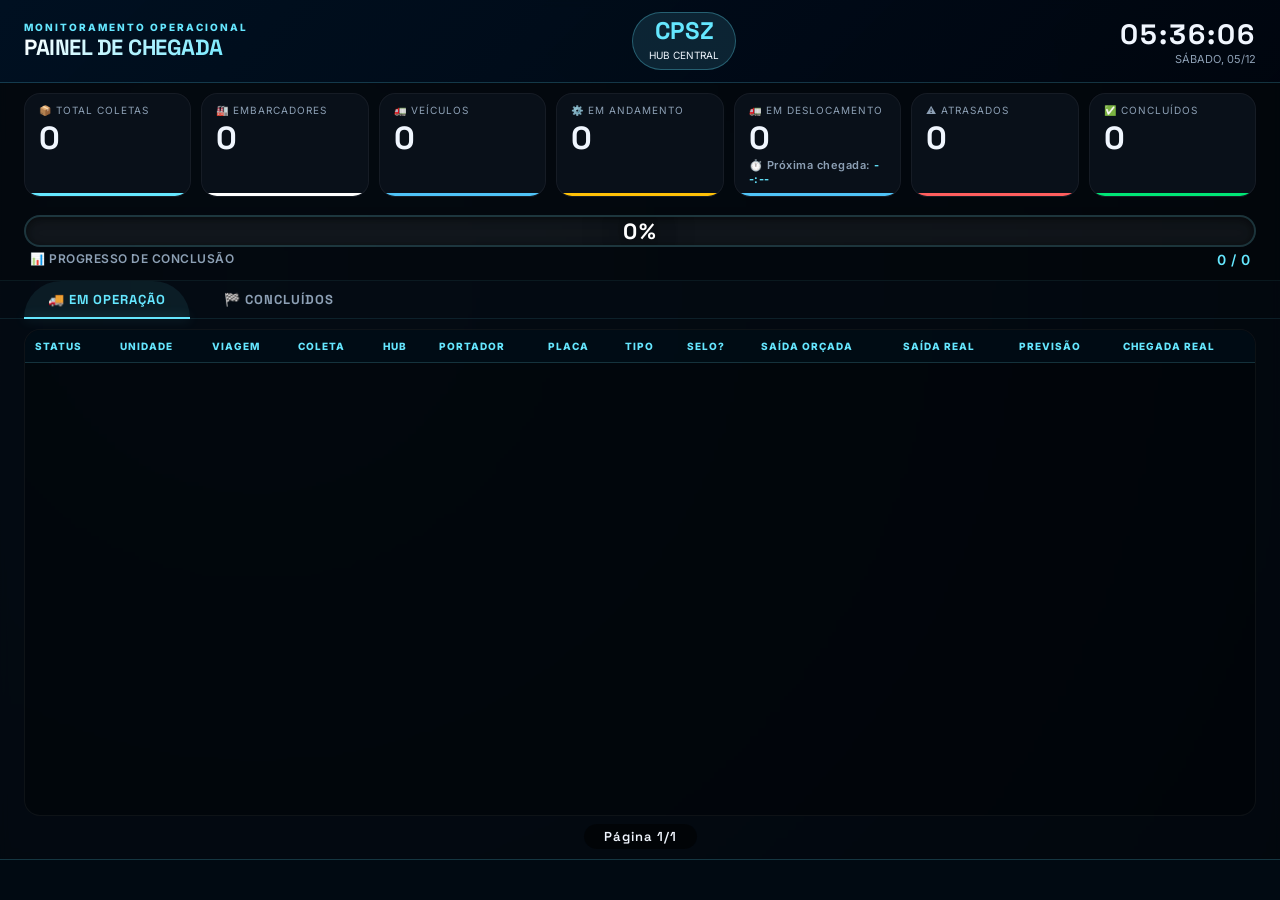
<file: index.html>
<!doctype html>
<html lang=pt-BR>

<head>
  <meta charset=UTF-8>
  <meta name=viewport content="width=device-width,initial-scale=1,user-scalable=no">
  <title>Painel de Coletas | CPSZ</title>
  <link rel=preconnect href=https://fonts.googleapis.com>
  <link rel=preconnect href=https://fonts.gstatic.com crossorigin>
  <link
    href="https://fonts.googleapis.com/css2?family=Inter:wght@400;500;600;700;800;900&family=Space+Grotesk:wght@500;700&display=swap"
    rel=stylesheet>
  <style>
    * {
      margin: 0;
      padding: 0;
      box-sizing: border-box
    }

    :root {
      --bg-dark: #050b12;
      --bg-card: rgba(10, 18, 28, 0.92);
      --border-glow: rgba(101, 231, 255, 0.2);
      --cyan-neon: #65e7ff;
      --cyan-glow: 0 0 12px rgba(101, 231, 255, 0.3);
      --yellow-warning: #ffc107;
      --red-alert: #ff5e5e;
      --green-ok: #00e676;
      --blue-info: #4fc3f7;
      --text-main: #f0f6fe;
      --text-dim: #8da0b5
    }

    body {
      font-family: Inter, sans-serif;
      background: radial-gradient(circle at 20% 30%, #0a1420, #03070e);
      min-height: 100vh;
      padding: 0;
      margin: 0;
      color: var(--text-main);
      overflow: hidden;
      height: 100vh
    }

    .dashboard {
      max-width: 100vw;
      height: 100vh;
      margin: 0;
      background: rgba(3, 8, 14, .65);
      backdrop-filter: blur(4px);
      border: none;
      border-radius: 0;
      overflow: hidden;
      box-shadow: none;
      position: relative;
      display: flex;
      flex-direction: column
    }

    .header {
      display: flex;
      justify-content: space-between;
      align-items: center;
      padding: 12px 24px;
      background: linear-gradient(135deg, rgba(0, 20, 40, .7), rgba(0, 5, 15, .9));
      border-bottom: 1px solid var(--border-glow);
      flex-shrink: 0
    }

    .logo-area h1 {
      font-family: "Space Grotesk", sans-serif;
      font-size: 22px;
      font-weight: 700;
      letter-spacing: -.5px;
      background: linear-gradient(135deg, #fff, var(--cyan-neon));
      -webkit-background-clip: text;
      background-clip: text;
      color: transparent
    }

    .logo-area p {
      font-size: 10px;
      letter-spacing: 2px;
      text-transform: uppercase;
      color: var(--cyan-neon);
      font-weight: 800
    }

    .badge {
      background: rgba(101, 231, 255, .12);
      padding: 6px 16px;
      border-radius: 60px;
      border: 1px solid rgba(101, 231, 255, .3);
      text-align: center
    }

    .badge strong {
      font-size: 24px;
      font-family: "Space Grotesk";
      color: var(--cyan-neon);
      display: block;
      line-height: 1
    }

    .clock {
      text-align: right
    }

    .clock-time {
      font-family: "Space Grotesk";
      font-size: 28px;
      font-weight: 700;
      letter-spacing: 2px
    }

    .clock-date {
      font-size: 11px;
      color: var(--text-dim);
      text-transform: uppercase
    }

    .kpi-grid {
      display: grid;
      grid-template-columns: repeat(7, 1fr);
      gap: 10px;
      padding: 10px 24px;
      background: rgba(0, 0, 0, .2);
      flex-shrink: 0
    }

    .kpi-card {
      background: var(--bg-card);
      border-radius: 16px;
      padding: 10px 14px;
      border: 1px solid rgba(255, 255, 255, .05);
      backdrop-filter: blur(8px);
      position: relative;
      overflow: hidden
    }

    .kpi-card::after {
      content: '';
      position: absolute;
      bottom: 0;
      left: 0;
      width: 100%;
      height: 3px
    }

    .kpi-card.coletas::after {
      background: var(--cyan-neon)
    }

    .kpi-card.embarcadores::after {
      background: #fff
    }

    .kpi-card.veiculos::after {
      background: var(--blue-info)
    }

    .kpi-card.andamento::after {
      background: var(--yellow-warning)
    }

    .kpi-card.deslocamento::after {
      background: var(--blue-info)
    }

    .kpi-card.atrasado::after {
      background: var(--red-alert)
    }

    .kpi-card.concluido::after {
      background: var(--green-ok)
    }

    .kpi-label {
      font-size: 10px;
      text-transform: uppercase;
      letter-spacing: 1px;
      color: var(--text-dim);
      margin-bottom: 6px
    }

    .kpi-value {
      font-family: "Space Grotesk";
      font-size: 32px;
      font-weight: 800;
      line-height: 1
    }

    .kpi-sub {
      font-size: 11px;
      color: var(--text-dim);
      margin-top: 4px;
      font-weight: 600;
      letter-spacing: 0.5px
    }

    .kpi-sub strong {
      color: var(--cyan-neon);
      font-weight: 700
    }

    .progress-wrapper {
      padding: 8px 24px 12px 24px;
      background: rgba(0, 0, 0, .25);
      border-bottom: 1px solid rgba(101, 231, 255, .08);
      flex-shrink: 0
    }

    .progress-container {
      background: rgba(255, 255, 255, .06);
      border-radius: 60px;
      height: 32px;
      overflow: hidden;
      position: relative;
      border: 2px solid rgba(101, 231, 255, .15);
      box-shadow: inset 0 2px 10px rgba(0, 0, 0, .5)
    }

    .progress-bar {
      height: 100%;
      width: 0%;
      background: linear-gradient(90deg, #00e676, #65e7ff, #4fc3f7);
      border-radius: 60px;
      transition: width .8s ease;
      box-shadow: 0 0 30px rgba(101, 231, 255, .2);
      position: relative
    }

    .progress-percent {
      position: absolute;
      top: 50%;
      left: 50%;
      transform: translate(-50%, -50%);
      font-family: "Space Grotesk";
      font-size: 22px;
      font-weight: 800;
      color: #fff;
      text-shadow: 0 0 20px rgba(0, 0, 0, .8), 0 0 40px rgba(0, 0, 0, .5);
      letter-spacing: 2px;
      z-index: 2;
      pointer-events: none
    }

    .progress-label {
      display: flex;
      justify-content: space-between;
      font-size: 12px;
      color: var(--text-dim);
      margin-top: 4px;
      padding: 0 6px;
      font-weight: 600;
      letter-spacing: .5px
    }

    .progress-label span:last-child {
      color: var(--cyan-neon);
      font-size: 14px
    }

    .tabs {
      display: flex;
      gap: 10px;
      padding: 0 24px;
      border-bottom: 1px solid rgba(101, 231, 255, .1);
      flex-shrink: 0
    }

    .tab-btn {
      background: 0 0;
      border: none;
      padding: 10px 24px;
      font-family: "Space Grotesk";
      font-weight: 700;
      font-size: 13px;
      letter-spacing: 1px;
      color: var(--text-dim);
      cursor: pointer;
      transition: .2s;
      border-radius: 40px 40px 0 0;
      position: relative
    }

    .tab-btn.active {
      color: var(--cyan-neon);
      background: rgba(101, 231, 255, .08)
    }

    .tab-btn.active::after {
      content: '';
      position: absolute;
      bottom: -1px;
      left: 0;
      width: 100%;
      height: 2px;
      background: var(--cyan-neon);
      box-shadow: var(--cyan-glow)
    }

    .table-wrapper {
      padding: 10px 24px;
      flex: 1;
      min-height: 0;
      display: flex;
      flex-direction: column
    }

    .table-container {
      overflow-x: auto;
      border-radius: 16px;
      background: rgba(0, 0, 0, .3);
      border: 1px solid rgba(255, 255, 255, .05);
      flex: 1
    }

    table {
      width: 100%;
      border-collapse: collapse;
      font-size: 13px
    }

    th {
      text-align: left;
      padding: 10px 10px;
      background: rgba(0, 15, 25, .7);
      color: var(--cyan-neon);
      font-size: 10px;
      font-weight: 800;
      text-transform: uppercase;
      letter-spacing: 1px;
      border-bottom: 1px solid rgba(101, 231, 255, .2);
      white-space: nowrap;
      position: sticky;
      top: 0;
      z-index: 10
    }

    td {
      padding: 8px 10px;
      border-bottom: 1px solid rgba(255, 255, 255, .05);
      vertical-align: middle;
      font-size: 12px
    }

    tr:hover {
      background: rgba(101, 231, 255, .05)
    }

    .status-pill {
      display: inline-flex;
      align-items: center;
      gap: 6px;
      padding: 3px 10px;
      border-radius: 40px;
      font-size: 10px;
      font-weight: 800;
      text-transform: uppercase;
      white-space: nowrap
    }

    .status-icon {
      width: 8px;
      height: 8px;
      border-radius: 10px
    }

    .status-atrasado {
      background: rgba(255, 94, 94, .15);
      color: #faa;
      border: 1px solid rgba(255, 94, 94, .3);
      animation: blinkStatus 1s ease-in-out infinite
    }

    .status-atrasado .status-icon {
      background: var(--red-alert);
      box-shadow: 0 0 6px red
    }

    @keyframes blinkStatus {

      0%,
      100% {
        opacity: 1
      }

      50% {
        opacity: .4
      }
    }

    .status-andamento {
      background: rgba(255, 193, 7, .12);
      color: #ffe4a3;
      border: 1px solid rgba(255, 193, 7, .3)
    }

    .status-andamento .status-icon {
      background: var(--yellow-warning)
    }

    .status-deslocamento {
      background: rgba(79, 195, 247, .12);
      color: #c2e9ff;
      border: 1px solid rgba(79, 195, 247, .3)
    }

    .status-deslocamento .status-icon {
      background: var(--blue-info)
    }

    .status-chegou-prazo {
      background: rgba(0, 230, 118, .12);
      color: #cfd;
      border: 1px solid rgba(0, 230, 118, .3)
    }

    .status-chegou-prazo .status-icon {
      background: var(--green-ok)
    }

    .status-chegou-atrasado {
      background: rgba(255, 140, 0, .12);
      color: #fd9;
      border: 1px solid rgba(255, 140, 0, .3)
    }

    .status-chegou-atrasado .status-icon {
      background: #ff8c00
    }

    .row-atrasado {
      background: rgba(255, 60, 60, .08) !important;
      border-left: 3px solid var(--red-alert)
    }

    .page-info-bar {
      display: flex;
      justify-content: center;
      align-items: center;
      margin-top: 8px;
      flex-shrink: 0;
      gap: 16px
    }

    #pageInfo {
      font-family: "Space Grotesk";
      font-weight: 600;
      background: rgba(0, 0, 0, .5);
      padding: 4px 20px;
      border-radius: 40px;
      font-size: 13px;
      letter-spacing: 1px
    }

    .auto-page-badge {
      font-family: "Space Grotesk";
      font-size: 11px;
      color: var(--cyan-neon);
      background: rgba(101, 231, 255, .1);
      padding: 4px 14px;
      border-radius: 20px;
      border: 1px solid rgba(101, 231, 255, .2);
      font-weight: 600;
      letter-spacing: .5px
    }

    .footer-ticker {
      background: #010a12;
      padding: 10px 0;
      border-top: 1px solid rgba(101, 231, 255, .2);
      overflow: hidden;
      white-space: nowrap;
      position: relative;
      width: 100%;
      flex-shrink: 0
    }

    .ticker-track {
      display: inline-block;
      animation: scrollTicker 35s linear infinite;
      padding-left: 100%;
      white-space: nowrap
    }

    .ticker-content {
      display: inline-block;
      font-size: 12px;
      font-weight: 600;
      color: var(--cyan-neon);
      letter-spacing: 1px;
      padding-right: 80px
    }

    @keyframes scrollTicker {
      0% {
        transform: translateX(0)
      }

      100% {
        transform: translateX(-100%)
      }
    }

    .footer-ticker:hover .ticker-track {
      animation-play-state: paused
    }

    .nav-hint {
      text-align: center;
      color: var(--text-dim);
      font-size: 10px;
      margin-top: 6px;
      opacity: .4;
      letter-spacing: .5px;
      flex-shrink: 0
    }

    @media (max-width:1200px) {
      .kpi-grid {
        gap: 8px;
        padding: 8px 16px
      }

      .kpi-value {
        font-size: 26px
      }

      .header {
        padding: 10px 16px
      }

      .table-wrapper {
        padding: 8px 16px
      }

      .progress-wrapper {
        padding: 6px 16px 10px 16px
      }

      .progress-percent {
        font-size: 18px
      }

      .progress-container {
        height: 28px
      }

      .clock-time {
        font-size: 22px
      }

      .logo-area h1 {
        font-size: 18px
      }

      td {
        font-size: 11px;
        padding: 6px 8px
      }

      th {
        font-size: 9px;
        padding: 8px 8px
      }
    }
  </style>
</head>

<body>
  <div class=dashboard>
    <div class=header>
      <div class=logo-area>
        <p>MONITORAMENTO OPERACIONAL</p>
        <h1>PAINEL DE CHEGADA</h1>
      </div>
      <div class=badge>
        <strong>CPSZ</strong>
        <span style=font-size:10px>HUB CENTRAL</span>
      </div>
      <div class=clock>
        <div class=clock-time id=clockTime>--:--:--</div>
        <div class=clock-date id=clockDate>--</div>
      </div>
    </div>
    <div class=kpi-grid>
      <div class="kpi-card coletas">
        <div class=kpi-label>📦 TOTAL COLETAS</div>
        <div class=kpi-value id=kpiColetas>0</div>
      </div>
      <div class="kpi-card embarcadores">
        <div class=kpi-label>🏭 EMBARCADORES</div>
        <div class=kpi-value id=kpiEmbarcadores>0</div>
      </div>
      <div class="kpi-card veiculos">
        <div class=kpi-label>🚛 VEÍCULOS</div>
        <div class=kpi-value id=kpiTotal>0</div>
      </div>
      <div class="kpi-card andamento">
        <div class=kpi-label>⚙️ EM ANDAMENTO</div>
        <div class=kpi-value id=kpiAndamento>0</div>
      </div>
      <div class="kpi-card deslocamento">
        <div class=kpi-label>🚛 EM DESLOCAMENTO</div>
        <div class=kpi-value id=kpiDeslocamento>0</div>
        <div class=kpi-sub>⏱️ Próxima chegada: <strong id=proximaChegada>--:--</strong></div>
      </div>
      <div class="kpi-card atrasado">
        <div class=kpi-label>⚠️ ATRASADOS</div>
        <div class=kpi-value id=kpiAtrasado>0</div>
      </div>
      <div class="kpi-card concluido">
        <div class=kpi-label>✅ CONCLUÍDOS</div>
        <div class=kpi-value id=kpiChegaram>0</div>
      </div>
    </div>
    <div class=progress-wrapper>
      <div class=progress-container>
        <div class=progress-bar id=progressBar style=width:0%></div>
        <div class=progress-percent id=progressPercent>0%</div>
      </div>
      <div class=progress-label>
        <span>📊 PROGRESSO DE CONCLUSÃO</span>
        <span id=progressFraction>0 / 0</span>
      </div>
    </div>
    <div class=tabs>
      <button class="tab-btn active" data-tab=active>🚚 EM OPERAÇÃO</button>
      <button class=tab-btn data-tab=completed>🏁 CONCLUÍDOS</button>
    </div>
    <div class=table-wrapper>
      <div class=table-container>
        <table>
          <thead>
            <tr>
              <th>Status</th>
              <th>Unidade</th>
              <th>Viagem</th>
              <th>Coleta</th>
              <th>Hub</th>
              <th>Portador</th>
              <th>Placa</th>
              <th>Tipo</th>
              <th>Selo?</th>
              <th>Saída Orçada</th>
              <th>Saída Real</th>
              <th>Previsão</th>
              <th>Chegada Real</th>
            </tr>
          </thead>
          <tbody id=tableBody></tbody>
        </table>
      </div>
      <div class=page-info-bar>
        <span id=pageInfo>Página 1/1</span>      </div>
    </div>
    <div class=footer-ticker>
      <div class=ticker-track>
        <span class=ticker-content id=tickerText>📢 Painel sincronizado em tempo real • Operação CPSZ</span>
      </div>
    </div>
  </div>
  <script>const SHEET_ID = "1Z0JxjNzg3Yv8bXzcqEgB2JMBjykqQdAoAWttnYamulU", SHEET_NAME = "Consolidado", DATA_URL = `https://opensheet.elk.sh/${SHEET_ID}/${encodeURIComponent(SHEET_NAME)}`, ROWS_PER_PAGE = 15; let fullData = [], activeTab = "active", currentPage = 0, autoPageInterval = null; const normalize = e => String(e ?? "").trim(), parseDateTimeBR = e => { const t = normalize(e); if (!t) return null; if (/^\d{1,2}:\d{2}(:\d{2})?$/.test(t)) { const e = new Date, [a, n, o = "00"] = t.split(":"); return new Date(e.getFullYear(), e.getMonth(), e.getDate(), +a, +n, +o) } const a = t.match(/^(\d{1,2})\/(\d{1,2})\/(\d{2,4})(?:\s+(\d{1,2}):(\d{2})(?::(\d{2}))?)?$/); if (a) { let [, e, t, n, o = 0, r = 0, l = 0] = a; return n = 2 === n.length ? +n + 2e3 : +n, new Date(n, t - 1, +e, +o, +r, +l) } const n = new Date(t); return isNaN(n) ? null : n }, fmtTime = e => { const t = parseDateTimeBR(e); return t ? t.toLocaleTimeString("pt-BR", { hour: "2-digit", minute: "2-digit" }) : "-" }, getStatus = e => { const t = new Date, a = parseDateTimeBR(e["Previsão de Chegada"]), n = parseDateTimeBR(e["Chegada Real"]); return n ? n <= a ? { key: "chegou-prazo", text: "✅ No prazo", rowClass: "" } : { key: "chegou-atrasado", text: "⚠️ Atrasado", rowClass: "" } : a ? t > a ? { key: "atrasado", text: "🔴 ATRASADO", rowClass: "row-atrasado" } : { key: "deslocamento", text: "🚛 Em deslocamento", rowClass: "" } : { key: "andamento", text: "🔄 Em andamento", rowClass: "" } }, getPriority = e => { const t = { "atrasado": 1, "deslocamento": 2, "andamento": 3, "chegou-atrasado": 4, "chegou-prazo": 5 }; return t[e] || 9 }, enrichRow = e => { const t = getStatus(e); return { ...e, _status: t, _priority: getPriority(t.key), _isCompleted: "chegou-prazo" === t.key || "chegou-atrasado" === t.key }; }, getClientesFromColeta = e => normalize(e).split(",").map((e => e.trim())).filter((e => e)); let filteredRows = []; function applyFilterAndSort() { let e = [...fullData]; e = "active" === activeTab ? e.filter((e => !e._isCompleted)) : e.filter((e => e._isCompleted)), e.sort(((e, t) => e._priority - t._priority || (e._previsaoTs || 9e9) - (t._previsaoTs || 9e9))), filteredRows = e } function updateProgressBar() { const e = fullData.length, t = fullData.filter((e => e._isCompleted)).length, a = 0 === e ? 0 : Math.round(t / e * 100), n = document.getElementById("progressBar"), o = document.getElementById("progressPercent"); n.style.width = a + "%", o.textContent = a + "%", document.getElementById("progressFraction").textContent = `${t} / ${e}` } function renderTable() { const e = document.getElementById("tableBody"), t = Math.max(1, Math.ceil(filteredRows.length / 15)); currentPage >= t && (currentPage = t - 1), currentPage < 0 && (currentPage = 0); const a = 15 * currentPage, n = filteredRows.slice(a, a + 15); 0 === n.length ? e.innerHTML = '<tr><td colspan="13" style="text-align:center; padding: 40px;">📭 Nenhuma ocorrência nesta aba</td></tr>' : e.innerHTML = n.map((e => { const t = e._status; let a = ""; return "atrasado" === t.key ? a = "status-atrasado" : "andamento" === t.key ? a = "status-andamento" : "deslocamento" === t.key ? a = "status-deslocamento" : "chegou-prazo" === t.key ? a = "status-chegou-prazo" : "chegou-atrasado" === t.key && (a = "status-chegou-atrasado"), `<tr class="${t.rowClass}">\n          <td><div class="status-pill ${a}"><span class="status-icon"></span><span>${t.text}</span></div></td>\n          <td>${normalize(e.Unidade) || "-"}</td>\n          <td>${normalize(e[" Viagem "]) || "-"}</td>\n          <td style="max-width:180px; white-space:nowrap; overflow:hidden; text-overflow:ellipsis;" title="${normalize(e.Coleta)}">${normalize(e.Coleta) || "-"}</td>\n          <td>${normalize(e.HUB) || "-"}</td>\n          <td>${normalize(e.Portador) || "-"}</td>\n          <td>${normalize(e.Placa) || "-"}</td>\n          <td>${normalize(e["Tipo Veiculo"]) || normalize(e["Tipo Veículo"]) || "-"}</td>\n          <td>${normalize(e["Possui Selo?"]) || "-"}</td>\n          <td>${fmtTime(e["Saída Orçada"])}</td>\n          <td>${fmtTime(e["Saída Real"])}</td>\n          <td>${fmtTime(e["Previsão de Chegada"])}</td>\n          <td>${fmtTime(e["Chegada Real"])}</td>\n        </tr>` })).join(""), document.getElementById("pageInfo").innerText = `Página ${currentPage + 1} de ${t}` } function updateKPIs() { const e = fullData.length, t = fullData.filter((e => "andamento" === e._status.key)).length, a = fullData.filter((e => "atrasado" === e._status.key)).length, n = fullData.filter((e => e._isCompleted)).length, o = fullData.filter((e => "deslocamento" === e._status.key)).length, r = new Set(fullData.flatMap((e => getClientesFromColeta(e.Coleta))).map((e => e.toUpperCase()))), l = fullData.flatMap((e => getClientesFromColeta(e.Coleta))).length; document.getElementById("kpiColetas").innerText = l, document.getElementById("kpiEmbarcadores").innerText = r.size, document.getElementById("kpiTotal").innerText = e, document.getElementById("kpiAndamento").innerText = t, document.getElementById("kpiDeslocamento").innerText = o, document.getElementById("kpiAtrasado").innerText = a, document.getElementById("kpiChegaram").innerText = n; const i = fullData.filter((e => "deslocamento" === e._status.key)); if (i.length > 0) { const e = i.sort(((e, t) => (parseDateTimeBR(e["Previsão de Chegada"])?.getTime() || 9e9) - (parseDateTimeBR(t["Previsão de Chegada"])?.getTime() || 9e9)))[0], t = parseDateTimeBR(e["Previsão de Chegada"]); document.getElementById("proximaChegada").innerText = t ? t.toLocaleTimeString("pt-BR", { hour: "2-digit", minute: "2-digit" }) : "--:--" } else document.getElementById("proximaChegada").innerText = "--:--"; updateProgressBar(); const s = fullData.filter((e => "atrasado" === e._status.key)).slice(0, 6); let d = ""; d = s.length ? `⚠️ ATENÇÃO COLETAS ATRASADAS: ${s.map((e => `${normalize(e.Unidade)} (${normalize(e.Coleta).substring(0, 30)})`)).join(" • ")} • ` : "✅ OPERAÇÃO NORMAL • SEM ATRASOS NO MOMENTO • ", d += `🕒 Última atualização: ${(new Date).toLocaleTimeString("pt-BR")} • CPSZ • `, document.getElementById("tickerText").innerText = d } async function loadData() { try { const e = await fetch(DATA_URL, { cache: "no-store" }); if (!e.ok) throw new Error(`HTTP ${e.status}`); const t = await e.json(); if (!Array.isArray(t)) throw new Error("Formato inválido"); fullData = t.filter((e => "CPSZ" === normalize(e.HUB).toUpperCase())).map(enrichRow).map((e => (e._previsaoTs = parseDateTimeBR(e["Previsão de Chegada"])?.getTime() || Number.MAX_SAFE_INTEGER, e))), applyFilterAndSort(), currentPage = 0, updateKPIs(), renderTable() } catch (e) { document.getElementById("tickerText").innerHTML = "⚠️ ERRO ao carregar dados. Verifique planilha." } } function setActiveTab(e) { activeTab = e, document.querySelectorAll(".tab-btn").forEach((t => { "active" === e && "active" === t.getAttribute("data-tab") || "completed" === e && "completed" === t.getAttribute("data-tab") ? t.classList.add("active") : t.classList.remove("active") })), applyFilterAndSort(), currentPage = 0, renderTable() } function nextPage() { const e = Math.max(1, Math.ceil(filteredRows.length / 15)); currentPage + 1 < e && (currentPage++, renderTable()) } function prevPage() { currentPage > 0 && (currentPage--, renderTable()) } function updateClock() { const e = new Date; document.getElementById("clockTime").innerText = e.toLocaleTimeString("pt-BR"), document.getElementById("clockDate").innerText = e.toLocaleDateString("pt-BR", { weekday: "long", day: "2-digit", month: "2-digit" }) } function startAutoPageSwitch() { autoPageInterval && clearInterval(autoPageInterval), autoPageInterval = setInterval((() => { nextPage() }), 2e4) } function stopAutoPageSwitch() { autoPageInterval && (clearInterval(autoPageInterval), autoPageInterval = null) } document.querySelectorAll(".tab-btn").forEach((e => { e.addEventListener("click", (() => { setActiveTab(e.getAttribute("data-tab")) })) })), window.addEventListener("keydown", (e => { "ArrowLeft" === e.key && prevPage(), "ArrowRight" === e.key && nextPage() })), updateClock(), setInterval(updateClock, 1e3), loadData(), setInterval(loadData, 6e4), startAutoPageSwitch()</script>
</body>

</html>
</file>
